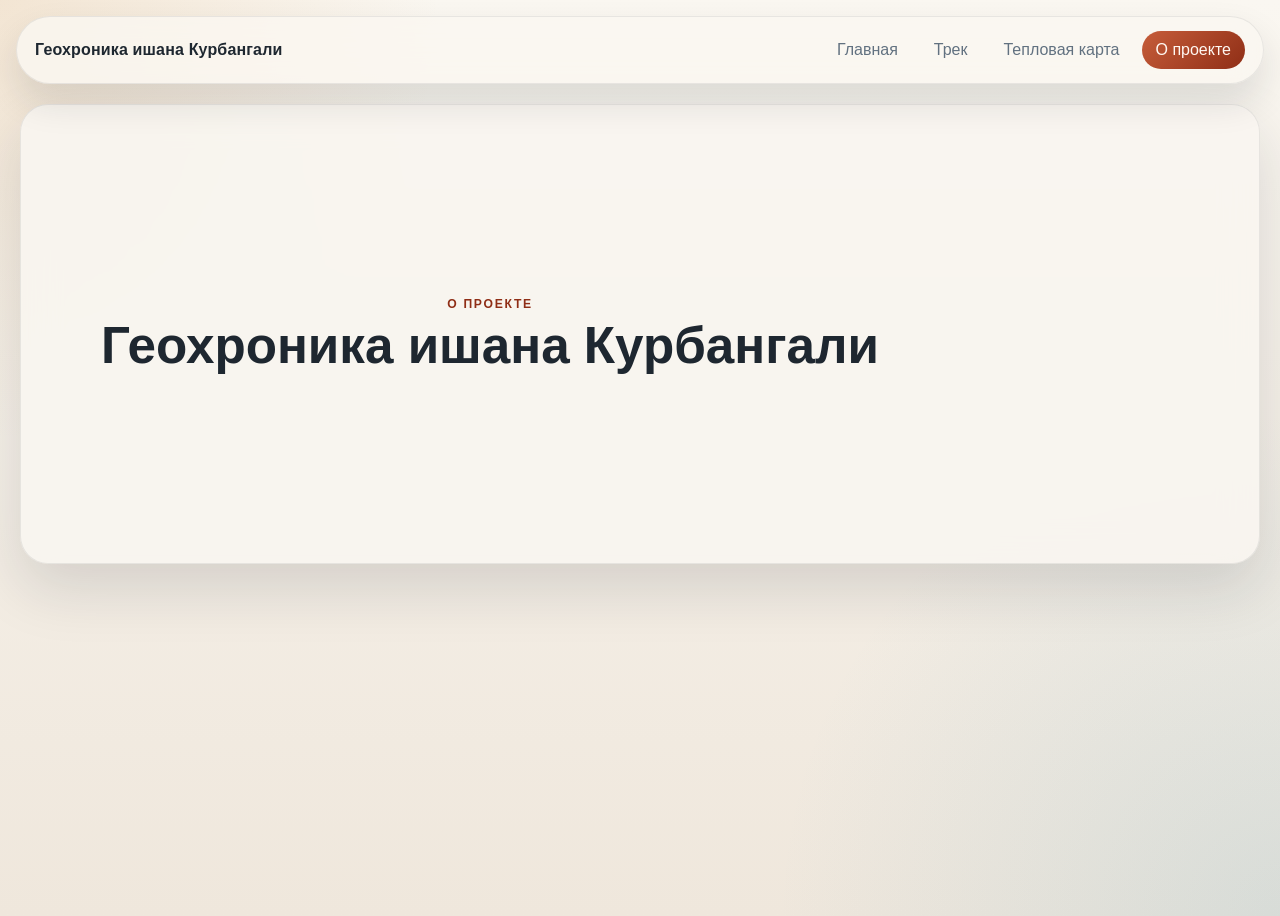
<file: about.html>
<!doctype html>
<html lang="ru">
  <head>
    <meta charset="utf-8" />
    <meta name="viewport" content="width=device-width, initial-scale=1" />
    <meta name="referrer" content="strict-origin-when-cross-origin" />
    <title>Геохроника ишана Курбангали — О проекте</title>
    <link rel="stylesheet" href="./styles.css" />
    <script defer src="./site.js"></script>
  </head>
  <body class="content-page">
    <header class="site-nav">
      <a class="brand" href="./index.html">
        <span class="brand-title">Геохроника ишана Курбангали</span>
      </a>

      <button class="nav-toggle" id="siteNavToggle" type="button" aria-expanded="false" aria-controls="siteNavMenu" aria-label="Открыть меню">
        <span></span>
        <span></span>
        <span></span>
      </button>

      <nav class="nav-links" id="siteNavMenu">
        <a href="./index.html">Главная</a>
        <a href="./track.html">Трек</a>
        <a href="./heatmap.html">Тепловая карта</a>
        <a class="is-active" href="./about.html">О проекте</a>
      </nav>
    </header>

    <main class="page-shell page-shell--narrow">
      <section class="page-hero about-hero">
        <div>
          <p class="card-kicker">О проекте</p>
          <h1>Геохроника ишана Курбангали</h1>
        </div>
      </section>
    </main>
  </body>
</html>
</file>
<file: styles.css>
:root {
  --bg: #f3efe7;
  --bg-soft: #f9f6f0;
  --ink: #1e2730;
  --muted: #617180;
  --line: rgba(17, 28, 38, 0.12);
  --glass: rgba(249, 246, 240, 0.84);
  --glass-strong: rgba(17, 29, 39, 0.56);
  --accent: #c65d3a;
  --accent-strong: #8f2e16;
  --accent-soft: rgba(198, 93, 58, 0.14);
  --teal: #2787b7;
  --teal-soft: rgba(39, 135, 183, 0.14);
  --green: #4fab67;
  --shadow-lg: 0 24px 60px rgba(21, 31, 41, 0.14);
  --shadow-md: 0 18px 36px rgba(21, 31, 41, 0.12);
  --radius-xl: 28px;
  --radius-lg: 22px;
  --radius-md: 16px;
  --radius-sm: 12px;
}

* {
  box-sizing: border-box;
}

html,
body {
  margin: 0;
  min-height: 100%;
}

body {
  color: var(--ink);
  font-family: "Segoe UI Variable Text", "Bahnschrift", "Trebuchet MS", sans-serif;
  background:
    radial-gradient(circle at top left, rgba(213, 157, 92, 0.2), transparent 28%),
    radial-gradient(circle at bottom right, rgba(72, 151, 187, 0.14), transparent 32%),
    linear-gradient(180deg, #faf7f1 0%, #efe7dc 100%);
}

a {
  color: inherit;
  text-decoration: none;
}

button,
input,
select {
  font: inherit;
}

code {
  padding: 0.12rem 0.38rem;
  border-radius: 999px;
  background: rgba(17, 29, 39, 0.07);
}

.home-page {
  overflow: hidden;
  background: #09131b;
}

.content-page {
  min-height: 100vh;
}

.site-nav {
  position: sticky;
  top: 0;
  z-index: 900;
  width: min(1460px, calc(100vw - 32px));
  margin: 16px auto 0;
  padding: 14px 18px;
  display: flex;
  align-items: center;
  justify-content: space-between;
  gap: 20px;
  border: 1px solid rgba(20, 34, 46, 0.08);
  border-radius: 999px;
  background: rgba(250, 247, 241, 0.82);
  backdrop-filter: blur(16px);
  box-shadow: var(--shadow-md);
}

.site-nav--floating {
  position: absolute;
  top: 18px;
  left: 50%;
  width: min(1380px, calc(100vw - 40px));
  margin: 0;
  transform: translateX(-50%);
  background: rgba(12, 20, 29, 0.58);
  border-color: rgba(255, 255, 255, 0.1);
  color: #f7f4ed;
}

.brand {
  display: flex;
  align-items: center;
  flex: 1 1 auto;
  min-width: 0;
  max-width: min(68vw, 520px);
}

.brand-title {
  display: block;
  font-size: 1rem;
  font-weight: 700;
  letter-spacing: 0.01em;
  line-height: 1.08;
}

.nav-links {
  display: flex;
  flex-wrap: wrap;
  gap: 8px;
  align-items: center;
}

.nav-toggle {
  display: none;
  width: 46px;
  height: 46px;
  padding: 0;
  border: 0;
  border-radius: 14px;
  background: rgba(17, 29, 39, 0.06);
  cursor: pointer;
}

.site-nav--floating .nav-toggle {
  background: rgba(255, 255, 255, 0.08);
}

.nav-toggle span {
  display: block;
  width: 20px;
  height: 2px;
  margin: 5px auto;
  border-radius: 999px;
  background: currentColor;
  transition: transform 160ms ease, opacity 160ms ease;
}

.nav-links a {
  padding: 10px 14px;
  border-radius: 999px;
  color: var(--muted);
  transition: background 160ms ease, color 160ms ease, transform 160ms ease;
}

.site-nav--floating .nav-links a {
  color: rgba(244, 240, 232, 0.84);
}

.nav-links a:hover {
  transform: translateY(-1px);
  background: rgba(17, 29, 39, 0.06);
}

.site-nav--floating .nav-links a:hover {
  background: rgba(255, 255, 255, 0.08);
}

.nav-links a.is-active {
  background: linear-gradient(135deg, var(--accent), var(--accent-strong));
  color: #fff8f2;
}

.home-layout {
  position: relative;
  min-height: 100dvh;
  overflow: hidden;
  background: #09131b;
}

.map-canvas {
  position: absolute;
  inset: 0;
  width: 100%;
  height: 100%;
}

.map-canvas--offline {
  background:
    radial-gradient(circle at top left, rgba(52, 133, 174, 0.16), transparent 26%),
    radial-gradient(circle at bottom right, rgba(255, 160, 92, 0.18), transparent 28%),
    repeating-linear-gradient(0deg, rgba(255, 255, 255, 0.045) 0 1px, transparent 1px 72px),
    repeating-linear-gradient(90deg, rgba(255, 255, 255, 0.045) 0 1px, transparent 1px 72px),
    linear-gradient(180deg, #10202c 0%, #132837 100%);
}

.offline-map-label {
  background: transparent;
  border: 0;
}

.offline-map-label span {
  display: inline-flex;
  align-items: center;
  transform: translate(10px, -8px);
  padding: 5px 9px;
  border-radius: 999px;
  border: 1px solid rgba(255, 255, 255, 0.08);
  background: rgba(10, 18, 27, 0.34);
  color: rgba(235, 243, 248, 0.56);
  font-size: 0.78rem;
  font-weight: 700;
  letter-spacing: 0.03em;
  white-space: nowrap;
  text-shadow: 0 1px 0 rgba(7, 13, 18, 0.42);
  box-shadow: 0 10px 24px rgba(6, 15, 24, 0.08);
  backdrop-filter: blur(8px);
}

.offline-map-label--strong span {
  background: rgba(15, 27, 38, 0.48);
  color: rgba(247, 242, 230, 0.82);
  border-color: rgba(255, 189, 123, 0.14);
}

.map-atmosphere {
  position: absolute;
  inset: 0;
  pointer-events: none;
  background:
    radial-gradient(circle at left 20% top 18%, rgba(255, 144, 106, 0.22), transparent 24%),
    radial-gradient(circle at right 18% bottom 22%, rgba(70, 175, 227, 0.18), transparent 28%),
    linear-gradient(180deg, rgba(8, 17, 24, 0.26) 0%, rgba(6, 15, 24, 0.58) 100%);
}

.glass-card,
.side-card,
.page-hero,
.map-panel {
  border: 1px solid rgba(255, 255, 255, 0.08);
  border-radius: var(--radius-xl);
  backdrop-filter: blur(18px);
  box-shadow: var(--shadow-lg);
}

.glass-card {
  background: rgba(13, 23, 33, 0.56);
  color: #f6f2eb;
}

.glass-pill {
  border-radius: 999px;
  padding: 12px 16px;
  background: rgba(13, 23, 33, 0.66);
  color: #f6f2eb;
  box-shadow: var(--shadow-md);
  backdrop-filter: blur(18px);
}

.home-date-chip {
  padding: 7px 11px;
  border-radius: 999px;
  background: rgba(255, 255, 255, 0.1);
  color: #f6f2eb;
  font-size: 0.9rem;
  font-weight: 700;
}

.focus-date {
  margin: 12px 0 0;
  color: #ffba9f;
  font-size: 1.05rem;
  font-weight: 700;
}

.focus-meta {
  margin: 8px 0 0;
  color: rgba(246, 242, 235, 0.74);
  font-size: 0.98rem;
}

.section-text {
  margin: 14px 0 0;
  color: rgba(246, 242, 235, 0.82);
  line-height: 1.58;
}

.content-page .section-text,
.content-page .focus-meta {
  color: var(--muted);
}

.card-kicker,
.dock-kicker {
  margin: 0 0 10px;
  color: var(--accent-strong);
  text-transform: uppercase;
  letter-spacing: 0.14em;
  font-size: 0.76rem;
  font-weight: 700;
}

.home-dock .dock-kicker {
  color: #ffb89c;
}

.mini-stats {
  margin-top: 18px;
  display: grid;
  gap: 12px;
  grid-template-columns: repeat(2, minmax(0, 1fr));
}

.mini-stats article {
  padding: 14px;
  border-radius: var(--radius-md);
  background: rgba(255, 255, 255, 0.06);
  border: 1px solid rgba(255, 255, 255, 0.08);
}

.content-page .mini-stats article {
  background: rgba(17, 29, 39, 0.04);
  border-color: rgba(17, 29, 39, 0.08);
}

.mini-stats--compact {
  grid-template-columns: 1fr;
}

.mini-stat-value {
  display: block;
  font-size: 1.12rem;
  font-weight: 800;
}

.mini-stat-label {
  color: rgba(246, 242, 235, 0.68);
  font-size: 0.9rem;
}

.content-page .mini-stat-label {
  color: var(--muted);
}

.home-dock {
  position: fixed;
  left: 50%;
  bottom: 22px;
  z-index: 600;
  width: min(1120px, calc(100vw - 48px));
  transform: translateX(-50%);
  padding: 16px 18px;
}

.home-description {
  position: fixed;
  left: 50%;
  bottom: 112px;
  z-index: 600;
  width: min(1120px, calc(100vw - 48px));
  transform: translateX(-50%);
  padding: 16px 18px;
  max-height: min(40vh, 320px);
}

.home-description-head {
  display: flex;
  justify-content: space-between;
  align-items: flex-start;
  gap: 16px;
}

.home-description-anchor {
  min-width: 0;
}

.home-description-location {
  display: flex;
  flex-wrap: wrap;
  gap: 10px;
  align-items: center;
}

.home-description-location strong {
  font-size: clamp(1.3rem, 3vw, 2rem);
  line-height: 1.05;
}

.home-description-step {
  color: rgba(246, 242, 235, 0.72);
  font-weight: 700;
}

.home-description-body {
  margin-top: 12px;
  max-height: calc(min(40vh, 320px) - 58px);
  overflow: auto;
  padding-right: 6px;
}

.home-description-text {
  margin: 0;
  color: rgba(246, 242, 235, 0.86);
  line-height: 1.56;
}

.track-layout {
  position: relative;
  min-height: 100dvh;
  overflow: hidden;
  background: #09131b;
}

.map-atmosphere--track {
  background:
    radial-gradient(circle at left 16% top 20%, rgba(64, 161, 255, 0.18), transparent 24%),
    radial-gradient(circle at right 20% bottom 22%, rgba(255, 152, 61, 0.16), transparent 26%),
    linear-gradient(180deg, rgba(8, 17, 24, 0.22) 0%, rgba(6, 15, 24, 0.56) 100%);
}

.heat-layout {
  position: relative;
  min-height: 100dvh;
  overflow: hidden;
  background: #09131b;
}

.map-atmosphere--heat {
  background:
    radial-gradient(circle at left 18% top 18%, rgba(255, 204, 99, 0.16), transparent 22%),
    radial-gradient(circle at right 18% bottom 22%, rgba(234, 86, 71, 0.18), transparent 24%),
    linear-gradient(180deg, rgba(8, 17, 24, 0.2) 0%, rgba(6, 15, 24, 0.54) 100%);
}

.track-sidebar {
  position: fixed;
  left: 50%;
  bottom: 22px;
  z-index: 600;
  width: min(1240px, calc(100vw - 48px));
  transform: translateX(-50%);
  padding: 16px 18px;
  display: grid;
  grid-template-columns: minmax(300px, 360px) minmax(0, 1fr);
  gap: 16px;
  height: min(34vh, 290px);
}

.track-focus-panel,
.track-list-panel {
  min-height: 0;
  display: grid;
  grid-template-rows: auto minmax(0, 1fr);
  align-content: stretch;
  gap: 10px;
  overflow: hidden;
}

.track-focus-panel {
  display: grid;
  grid-template-rows: auto minmax(40px, 1fr) auto;
  align-content: start;
  padding-right: 16px;
  border-right: 1px solid rgba(255, 255, 255, 0.08);
}

.track-sidebar .dock-kicker {
  color: #ffb89c;
}

.track-focus-head,
.track-list-head {
  display: flex;
  justify-content: space-between;
  align-items: flex-start;
  gap: 16px;
}

.track-focus-anchor,
.track-list-head > div:first-child {
  min-width: 0;
}

.track-focus-location {
  display: grid;
  gap: 10px;
  align-content: start;
}

.track-focus-location strong {
  display: -webkit-box;
  font-size: clamp(1.25rem, 3vw, 2rem);
  line-height: 1.05;
  min-height: calc(1.05em * 2);
  max-width: 100%;
  overflow: hidden;
  -webkit-line-clamp: 2;
  -webkit-box-orient: vertical;
}

.track-focus-step {
  color: rgba(246, 242, 235, 0.72);
  font-weight: 700;
  white-space: nowrap;
}

.track-focus-text,
.track-list-caption {
  margin: 12px 0 0;
  color: rgba(246, 242, 235, 0.82);
  line-height: 1.56;
}

.track-focus-text {
  min-height: 40px;
  max-height: 64px;
  overflow: auto;
}

.track-actions {
  margin-top: 16px;
  display: flex;
  flex-wrap: wrap;
  gap: 10px;
}

.track-legend {
  display: inline-flex;
  align-items: center;
  gap: 10px;
  flex-shrink: 0;
}

.track-list-tools {
  display: inline-flex;
  align-items: center;
  gap: 12px;
  flex-wrap: wrap;
  justify-content: flex-end;
}

.track-legend-label {
  color: rgba(246, 242, 235, 0.78);
  font-size: 0.88rem;
  white-space: nowrap;
}

.track-legend-bar {
  width: 132px;
  height: 10px;
  border-radius: 999px;
  background: linear-gradient(90deg, #1f63ff 0%, #42a6ff 18%, #23d5c4 40%, #ff9a3c 68%, #ff5b35 84%, #ffd34f 100%);
  box-shadow: inset 0 0 0 1px rgba(255, 255, 255, 0.08);
}

.track-list-carousel {
  display: grid;
  grid-template-columns: auto minmax(0, 1fr) auto;
  gap: 10px;
  align-items: stretch;
  align-self: center;
  min-height: 0;
  overflow: hidden;
}

.track-list-nav {
  align-self: center;
  justify-self: center;
}

.track-point-list {
  margin: 0;
  padding:
    0
    max(4px, var(--track-list-edge-padding, 0px))
    8px
    max(4px, var(--track-list-edge-padding, 0px));
  list-style: none;
  display: flex;
  gap: 10px;
  max-width: 100%;
  overflow-x: auto;
  overflow-y: hidden;
  scroll-snap-type: x proximity;
  scroll-padding-inline: var(--track-list-edge-padding, 0px);
  scrollbar-width: thin;
  min-height: 0;
}

.track-point-list,
.track-focus-text {
  scrollbar-color: rgba(255, 176, 112, 0.72) rgba(255, 255, 255, 0.08);
  scrollbar-gutter: stable;
}

.track-point-list::-webkit-scrollbar {
  height: 10px;
}

.track-focus-text::-webkit-scrollbar {
  width: 10px;
}

.track-point-list::-webkit-scrollbar-track,
.track-focus-text::-webkit-scrollbar-track {
  background: rgba(255, 255, 255, 0.08);
  border-radius: 999px;
}

.track-point-list::-webkit-scrollbar-thumb,
.track-focus-text::-webkit-scrollbar-thumb {
  border-radius: 999px;
  border: 1px solid rgba(255, 255, 255, 0.14);
  background:
    linear-gradient(90deg, rgba(31, 99, 255, 0.92) 0%, rgba(35, 213, 196, 0.88) 38%, rgba(255, 154, 60, 0.92) 70%, rgba(255, 211, 79, 0.95) 100%);
}

.track-point-list::-webkit-scrollbar-thumb:hover,
.track-focus-text::-webkit-scrollbar-thumb:hover {
  border-color: rgba(255, 255, 255, 0.22);
  box-shadow: 0 0 0 1px rgba(255, 187, 120, 0.12);
}

.track-point-list::-webkit-scrollbar-corner,
.track-focus-text::-webkit-scrollbar-corner {
  background: transparent;
}

.track-point-list li {
  flex: 0 0 280px;
  scroll-snap-align: start;
}

.track-point-button {
  width: 100%;
  display: grid;
  grid-template-columns: auto auto minmax(0, 1fr);
  gap: 12px;
  align-items: center;
  padding: 12px 14px;
  border: 1px solid rgba(255, 255, 255, 0.08);
  border-radius: var(--radius-md);
  background: rgba(255, 255, 255, 0.05);
  color: #f6f2eb;
  min-height: 84px;
  text-align: left;
  cursor: pointer;
  transition: transform 140ms ease, border-color 140ms ease, background 140ms ease;
}

.track-point-button:hover {
  transform: translateY(-1px);
}

.track-point-button.is-active {
  border-color: rgba(255, 173, 110, 0.34);
  background: linear-gradient(135deg, rgba(255, 154, 60, 0.18), rgba(54, 150, 255, 0.14));
}

.track-point-index {
  width: 34px;
  height: 34px;
  display: inline-grid;
  place-items: center;
  border-radius: 50%;
  background: rgba(255, 255, 255, 0.09);
  font-weight: 800;
}

.track-point-dot {
  width: 12px;
  height: 12px;
  border-radius: 50%;
  background: var(--track-color, #42a6ff);
  box-shadow: 0 0 0 4px rgba(255, 255, 255, 0.06);
}

.track-point-copy {
  display: grid;
  gap: 4px;
  min-width: 0;
}

.track-point-copy strong {
  font-size: 0.98rem;
  display: -webkit-box;
  overflow: hidden;
  -webkit-line-clamp: 2;
  -webkit-box-orient: vertical;
}

.track-point-copy span {
  color: rgba(246, 242, 235, 0.72);
  font-size: 0.92rem;
}

.heat-sidebar {
  position: fixed;
  left: 50%;
  bottom: 22px;
  z-index: 600;
  width: min(1240px, calc(100vw - 48px));
  transform: translateX(-50%);
  padding: 16px 18px;
  display: grid;
  grid-template-columns: minmax(320px, 380px) minmax(0, 1fr);
  gap: 16px;
  height: min(34vh, 290px);
}

.heat-focus-panel,
.heat-list-panel {
  min-height: 0;
}

.heat-focus-panel {
  display: grid;
  grid-template-rows: auto minmax(0, 1fr);
  gap: 14px;
  padding-right: 16px;
  border-right: 1px solid rgba(255, 255, 255, 0.08);
}

.heat-sidebar .dock-kicker {
  color: #ffb89c;
}

.heat-focus-block {
  min-height: 0;
}

.heat-focus-location {
  display: grid;
  gap: 10px;
  align-content: start;
}

.heat-focus-location strong {
  display: -webkit-box;
  font-size: clamp(1.25rem, 3vw, 2rem);
  line-height: 1.05;
  min-height: calc(1.05em * 2);
  max-width: 100%;
  overflow: hidden;
  -webkit-line-clamp: 2;
  -webkit-box-orient: vertical;
}

.heat-focus-range {
  margin: 12px 0 0;
  color: rgba(246, 242, 235, 0.72);
  font-size: 0.95rem;
}

.heat-list-head {
  display: flex;
  align-items: flex-start;
  justify-content: space-between;
  gap: 16px;
}

.heat-summary {
  min-width: 0;
}

.heat-summary strong {
  display: block;
  font-size: 1.24rem;
}

.heat-summary-text {
  margin: 10px 0 0;
  color: rgba(246, 242, 235, 0.74);
  line-height: 1.5;
}

.heat-leader-list {
  margin: 14px 0 0;
  padding: 0 4px 8px 0;
  list-style: none;
  display: grid;
  gap: 10px;
  max-height: calc(min(34vh, 290px) - 90px);
  overflow: auto;
}

.heat-leader-list {
  scrollbar-width: thin;
  scrollbar-color: rgba(255, 173, 107, 0.78) rgba(255, 255, 255, 0.08);
  scrollbar-gutter: stable;
}

.heat-leader-list::-webkit-scrollbar {
  width: 10px;
}

.heat-leader-list::-webkit-scrollbar-track {
  background: rgba(255, 255, 255, 0.08);
  border-radius: 999px;
}

.heat-leader-list::-webkit-scrollbar-thumb {
  border-radius: 999px;
  border: 1px solid rgba(255, 255, 255, 0.14);
  background: linear-gradient(180deg, rgba(255, 202, 122, 0.92) 0%, rgba(255, 146, 95, 0.92) 42%, rgba(235, 86, 71, 0.94) 72%, rgba(120, 18, 31, 0.96) 100%);
}

.heat-leader-list::-webkit-scrollbar-thumb:hover {
  border-color: rgba(255, 255, 255, 0.22);
  box-shadow: 0 0 0 1px rgba(255, 170, 92, 0.14);
}

.heat-leader-list::-webkit-scrollbar-corner {
  background: transparent;
}

.heat-leader-button {
  width: 100%;
  display: grid;
  grid-template-columns: auto minmax(0, 1fr);
  gap: 12px;
  align-items: center;
  padding: 12px 14px;
  border: 1px solid rgba(255, 255, 255, 0.08);
  border-radius: var(--radius-md);
  background: rgba(255, 255, 255, 0.05);
  color: #f6f2eb;
  text-align: left;
  cursor: pointer;
  transition: transform 140ms ease, border-color 140ms ease, background 140ms ease;
}

.heat-leader-button:hover {
  transform: translateY(-1px);
}

.heat-leader-button.is-active {
  border-color: rgba(255, 182, 107, 0.34);
  background: linear-gradient(135deg, rgba(255, 154, 60, 0.18), rgba(235, 86, 71, 0.16));
}

.heat-leader-rank {
  width: 34px;
  height: 34px;
  display: inline-grid;
  place-items: center;
  border-radius: 50%;
  background: rgba(255, 255, 255, 0.09);
  font-weight: 800;
}

.heat-leader-copy {
  display: grid;
  gap: 4px;
  min-width: 0;
}

.heat-leader-copy strong {
  font-size: 0.98rem;
}

.heat-leader-copy span {
  color: rgba(246, 242, 235, 0.72);
  font-size: 0.92rem;
}

.dock-head {
  display: flex;
  justify-content: space-between;
  align-items: end;
  gap: 18px;
}

.dock-head strong {
  font-size: 1.14rem;
}

.dock-step {
  color: rgba(246, 242, 235, 0.72);
  font-weight: 700;
}

.range-shell {
  margin-top: 16px;
}

.range-shell--inline {
  margin-top: 0;
  flex: 1 1 auto;
  min-width: 0;
  display: grid;
  grid-template-columns: auto minmax(0, 1fr) auto;
  align-items: center;
  gap: 12px;
}

.range-shell--inline > span {
  white-space: nowrap;
  font-size: 0.9rem;
}

.range-scale {
  display: flex;
  justify-content: space-between;
  gap: 16px;
  margin-bottom: 10px;
  color: rgba(246, 242, 235, 0.72);
  font-size: 0.92rem;
}

.beauty-range {
  --range-progress: 0%;
  -webkit-appearance: none;
  appearance: none;
  width: 100%;
  min-width: 0;
  height: 14px;
  border-radius: 999px;
  background:
    linear-gradient(90deg, #1f63ff 0%, #42a6ff 18%, #23d5c4 40%, #ff9a3c 68%, #ff5b35 84%, #ffd34f 100%) 0 0 / var(--range-progress) 100% no-repeat,
    linear-gradient(90deg, rgba(255, 255, 255, 0.12), rgba(255, 255, 255, 0.12));
  box-shadow:
    inset 0 0 0 1px rgba(255, 255, 255, 0.08),
    inset 0 1px 6px rgba(6, 15, 24, 0.22);
  outline: none;
  cursor: pointer;
}

.beauty-range::-webkit-slider-thumb {
  -webkit-appearance: none;
  appearance: none;
  width: 24px;
  height: 24px;
  border: 3px solid rgba(255, 255, 255, 0.96);
  border-radius: 50%;
  background: linear-gradient(135deg, #ff9a3c, #ff5b35 55%, #ffd34f 100%);
  box-shadow:
    0 8px 18px rgba(0, 0, 0, 0.26),
    0 0 0 5px rgba(255, 154, 60, 0.12);
}

.beauty-range::-moz-range-thumb {
  width: 24px;
  height: 24px;
  border: 3px solid rgba(255, 255, 255, 0.96);
  border-radius: 50%;
  background: linear-gradient(135deg, #ff9a3c, #ff5b35 55%, #ffd34f 100%);
  box-shadow:
    0 8px 18px rgba(0, 0, 0, 0.26),
    0 0 0 5px rgba(255, 154, 60, 0.12);
}

.beauty-range::-moz-range-track {
  height: 14px;
  border-radius: 999px;
  background: linear-gradient(90deg, rgba(255, 255, 255, 0.12), rgba(255, 255, 255, 0.12));
}

.home-timeline-row {
  display: grid;
  grid-template-columns: auto minmax(0, 1fr) auto;
  align-items: center;
  gap: 14px;
  width: 100%;
  padding-bottom: 2px;
}

.home-timeline-row > * {
  min-width: 0;
}

.home-timeline-row .transport-row {
  flex-wrap: nowrap;
}

.timeline-select {
  display: inline-flex;
  align-items: center;
  gap: 10px;
  color: rgba(246, 242, 235, 0.84);
  flex-shrink: 0;
}

.timeline-select span {
  font-size: 0.92rem;
}

.timeline-select select {
  min-width: 128px;
  padding: 10px 12px;
  border: 1px solid rgba(255, 255, 255, 0.12);
  border-radius: 999px;
  background: rgba(255, 255, 255, 0.08);
  color: #f6f2eb;
}

.timeline-select select option {
  color: var(--ink);
}

.transport-row,
.speed-row,
.action-row,
.chip-row {
  display: flex;
  flex-wrap: wrap;
  gap: 10px;
  align-items: center;
}

.control-pill,
.speed-chip,
.metric-chip,
.leader-button {
  border: 0;
  border-radius: 999px;
  cursor: pointer;
  transition: transform 140ms ease, background 140ms ease, color 140ms ease, box-shadow 140ms ease;
}

.control-pill,
.speed-chip,
.metric-chip {
  padding: 11px 16px;
}

.control-pill--icon {
  width: 42px;
  min-width: 42px;
  height: 42px;
  padding: 0;
  display: inline-grid;
  place-items: center;
}

.control-pill--icon span {
  display: inline-block;
  font-size: 1rem;
  line-height: 1;
}

.control-pill {
  background: rgba(255, 255, 255, 0.1);
  color: #f6f2eb;
}

.content-page .control-pill {
  background: rgba(17, 29, 39, 0.07);
  color: var(--ink);
}

.control-pill:hover,
.speed-chip:hover,
.metric-chip:hover,
.leader-button:hover,
.timeline-button:hover {
  transform: translateY(-1px);
}

.control-pill--primary,
.speed-chip.is-active,
.metric-chip.is-active {
  background: linear-gradient(135deg, var(--accent), var(--accent-strong));
  color: #fff7f2;
  box-shadow: 0 14px 26px rgba(143, 46, 22, 0.24);
}

.speed-chip,
.metric-chip {
  background: rgba(255, 255, 255, 0.08);
  color: rgba(246, 242, 235, 0.86);
}

.content-page .speed-chip,
.content-page .metric-chip {
  background: rgba(17, 29, 39, 0.06);
  color: var(--ink);
}

.page-shell {
  width: min(1460px, calc(100vw - 32px));
  margin: 20px auto 32px;
  display: grid;
  gap: 18px;
}

.page-shell--narrow {
  width: min(1240px, calc(100vw - 32px));
}

.page-hero,
.side-card,
.map-panel {
  background: rgba(249, 246, 240, 0.9);
  border: 1px solid rgba(17, 29, 39, 0.08);
  color: var(--ink);
}

.page-hero {
  padding: 24px 26px;
  display: grid;
  grid-template-columns: minmax(0, 1.2fr) minmax(280px, auto);
  gap: 20px;
  align-items: start;
}

.page-hero h1 {
  margin: 0;
  max-width: 12ch;
  font-size: clamp(2rem, 4vw, 3.3rem);
  line-height: 0.98;
}

.about-hero {
  min-height: min(56vh, 460px);
  place-items: center;
  text-align: center;
}

.about-hero h1 {
  max-width: 100%;
  font-size: clamp(2.1rem, 4vw, 3.5rem);
}

.hero-badges {
  display: flex;
  flex-wrap: wrap;
  gap: 10px;
  justify-content: end;
}

.stat-chip {
  display: inline-flex;
  align-items: center;
  gap: 6px;
  padding: 12px 14px;
  border-radius: 999px;
  background: rgba(17, 29, 39, 0.06);
  color: var(--muted);
  font-weight: 600;
}

.stat-chip strong {
  color: var(--ink);
}

.content-grid {
  display: grid;
  gap: 18px;
  grid-template-columns: minmax(0, 1.16fr) minmax(320px, 0.84fr);
}

.map-panel {
  position: relative;
  overflow: hidden;
  min-height: 760px;
}

.map-panel--wide {
  min-height: 780px;
}

.page-map {
  width: 100%;
  height: 100%;
  min-height: 760px;
}

.map-status {
  position: absolute;
  left: 18px;
  bottom: 18px;
  z-index: 600;
  max-width: min(440px, calc(100% - 36px));
  padding: 11px 15px;
  border-radius: 999px;
  background: rgba(17, 29, 39, 0.72);
  color: #f8f5ef;
  box-shadow: var(--shadow-md);
  backdrop-filter: blur(14px);
}

.sidebar-stack {
  display: grid;
  gap: 18px;
  align-content: start;
}

.side-card {
  padding: 20px;
}

.side-card h2 {
  margin: 0;
  font-size: 1.72rem;
}

.timeline-list,
.leader-list,
.compact-list,
.about-list {
  margin: 14px 0 0;
  padding: 0;
  list-style: none;
}

.timeline-list {
  display: grid;
  gap: 10px;
  max-height: 540px;
  overflow: auto;
  padding-right: 4px;
}

.timeline-button {
  width: 100%;
  display: grid;
  grid-template-columns: auto 1fr;
  gap: 12px;
  align-items: center;
  padding: 12px;
  border: 1px solid rgba(17, 29, 39, 0.08);
  border-radius: var(--radius-md);
  background: rgba(17, 29, 39, 0.03);
  color: var(--ink);
  text-align: left;
  cursor: pointer;
  transition: transform 140ms ease, border-color 140ms ease, background 140ms ease;
}

.timeline-button.is-active {
  border-color: rgba(198, 93, 58, 0.34);
  background: linear-gradient(135deg, rgba(198, 93, 58, 0.12), rgba(39, 135, 183, 0.1));
}

.timeline-index {
  width: 34px;
  height: 34px;
  display: inline-grid;
  place-items: center;
  border-radius: 50%;
  background: rgba(17, 29, 39, 0.08);
  font-weight: 800;
}

.timeline-copy {
  display: grid;
  gap: 4px;
}

.timeline-copy strong {
  font-size: 0.98rem;
}

.timeline-copy span {
  color: var(--muted);
  font-size: 0.92rem;
}

.leader-list {
  display: grid;
  gap: 10px;
}

.leader-button {
  width: 100%;
  display: grid;
  grid-template-columns: auto 1fr;
  gap: 12px;
  padding: 12px;
  background: rgba(17, 29, 39, 0.04);
  color: var(--ink);
  text-align: left;
}

.leader-button.is-active {
  background: linear-gradient(135deg, rgba(198, 93, 58, 0.12), rgba(39, 135, 183, 0.1));
}

.leader-rank {
  width: 32px;
  height: 32px;
  display: inline-grid;
  place-items: center;
  border-radius: 50%;
  background: rgba(17, 29, 39, 0.08);
  font-weight: 800;
}

.leader-copy {
  display: grid;
  gap: 4px;
}

.leader-copy span {
  color: var(--muted);
  font-size: 0.92rem;
}

.about-grid {
  display: grid;
  gap: 18px;
  grid-template-columns: repeat(2, minmax(0, 1fr));
}

.side-card--wide {
  grid-column: 1 / -1;
}

.about-list,
.compact-list {
  display: grid;
  gap: 12px;
}

.about-list li,
.compact-list li {
  display: flex;
  justify-content: space-between;
  gap: 18px;
  padding: 14px;
  border-radius: var(--radius-md);
  background: rgba(17, 29, 39, 0.04);
}

.about-list li {
  flex-direction: column;
}

.about-list span,
.compact-list span {
  color: var(--muted);
  line-height: 1.5;
}

.compact-list--milestones li {
  flex-direction: column;
}

.leaflet-popup-content-wrapper {
  border-radius: 16px;
}

.leaflet-popup-content {
  margin: 14px 16px;
  line-height: 1.45;
  color: var(--ink);
}

.popup-title {
  display: block;
  margin-bottom: 6px;
  font-weight: 800;
}

.popup-subtitle {
  color: var(--muted);
}

.leaflet-control-zoom a {
  border-radius: 14px;
}

.home-page .leaflet-top.leaflet-right {
  top: 50%;
  right: 18px;
  transform: translateY(-50%);
}

.home-page .leaflet-top.leaflet-right .leaflet-control {
  margin-top: 0;
}

@media (max-width: 1180px) {
  .site-nav {
    width: min(100vw - 24px, 100%);
    border-radius: 28px;
  }

  .page-hero,
  .content-grid,
  .about-grid {
    grid-template-columns: 1fr;
  }

  .hero-badges {
    justify-content: start;
  }
}

@media (max-width: 920px) {
  .site-nav,
  .site-nav--floating {
    position: fixed;
    top: 10px;
    left: 12px;
    right: 12px;
    width: auto;
    transform: none;
    margin: 0;
    border-radius: 26px;
  }

  .site-nav {
    flex-direction: row;
    flex-wrap: wrap;
    align-items: center;
    justify-content: space-between;
  }

  .nav-toggle {
    display: inline-block;
    align-self: center;
    color: inherit;
  }

  .nav-links {
    display: none;
    grid-template-columns: repeat(2, minmax(0, 1fr));
    justify-content: stretch;
    width: 100%;
  }

  .site-nav.nav-open .nav-links {
    display: grid;
  }

  .brand {
    min-height: 46px;
    max-width: calc(100% - 62px);
  }

  .nav-links a {
    text-align: center;
  }

  .site-nav.nav-open .nav-toggle span:nth-child(1) {
    transform: translateY(7px) rotate(45deg);
  }

  .site-nav.nav-open .nav-toggle span:nth-child(2) {
    opacity: 0;
  }

  .site-nav.nav-open .nav-toggle span:nth-child(3) {
    transform: translateY(-7px) rotate(-45deg);
  }

  .home-description {
    width: calc(100vw - 24px);
    bottom: 104px;
    max-height: min(38vh, 260px);
  }

  .track-sidebar {
    width: calc(100vw - 24px);
    bottom: 12px;
    grid-template-columns: 1fr;
    grid-template-rows: auto minmax(0, 1fr);
    height: min(40vh, 360px);
    overflow: hidden;
  }

  .heat-sidebar {
    width: calc(100vw - 24px);
    bottom: 12px;
    grid-template-columns: 1fr;
    height: min(40vh, 360px);
  }

  .track-focus-panel {
    padding-right: 0;
    border-right: 0;
    border-bottom: 1px solid rgba(255, 255, 255, 0.08);
    padding-bottom: 14px;
  }

  .heat-focus-panel {
    padding-right: 0;
    border-right: 0;
    border-bottom: 1px solid rgba(255, 255, 255, 0.08);
    padding-bottom: 14px;
  }

  .track-list-panel {
    padding-top: 0;
    min-height: 0;
    overflow: hidden;
  }

  .track-list-carousel {
    align-self: stretch;
  }

  .heat-leader-list {
    max-height: 180px;
  }

  .track-point-list li {
    flex-basis: 260px;
  }

  .home-dock {
    width: calc(100vw - 24px);
    bottom: 12px;
    padding: 18px;
  }

  .transport-row,
  .action-row,
  .chip-row {
    width: 100%;
  }

  .home-timeline-row .transport-row {
    width: auto;
  }

  .control-pill,
  .metric-chip {
    flex: 0 0 auto;
    justify-content: center;
    text-align: center;
  }

  .page-shell {
    width: calc(100vw - 24px);
    margin-top: 128px;
  }

  .timeline-list {
    max-height: 340px;
  }

  .map-panel,
  .page-map {
    min-height: 68vh;
  }
}

@media (max-width: 640px) {
  .site-nav,
  .site-nav--floating {
    top: 8px;
    left: 8px;
    right: 8px;
    padding: 12px;
    border-radius: 22px;
  }

  .brand-title {
    font-size: 0.84rem;
  }

  .offline-map-label span {
    transform: translate(8px, -7px);
    padding: 4px 8px;
    font-size: 0.72rem;
  }

  .nav-links {
    gap: 6px;
  }

  .nav-links a {
    padding: 9px 10px;
    font-size: 0.92rem;
  }

  .page-hero h1 {
    max-width: none;
    font-size: 2rem;
  }

  .home-dock {
    left: 8px;
    right: 8px;
    bottom: 8px;
    width: auto;
    transform: none;
    padding: 16px;
    border-radius: 24px;
  }

  .home-description {
    left: 8px;
    right: 8px;
    bottom: 96px;
    width: auto;
    transform: none;
    padding: 14px 16px;
    max-height: 36vh;
  }

  .track-sidebar {
    left: 8px;
    right: 8px;
    bottom: 8px;
    width: auto;
    transform: none;
    padding: 14px 16px;
    height: min(62vh, 500px);
    border-radius: 24px;
  }

  .heat-sidebar {
    left: 8px;
    right: 8px;
    bottom: 8px;
    width: auto;
    transform: none;
    padding: 14px 16px;
    height: 42vh;
    border-radius: 24px;
  }

  .track-focus-head,
  .track-list-head {
    flex-direction: column;
    gap: 10px;
  }

  .heat-list-head {
    flex-direction: column;
    gap: 10px;
  }

  .track-list-tools {
    width: 100%;
    justify-content: center;
    gap: 8px;
  }

  .track-focus-location strong {
    font-size: 1.4rem;
    min-height: calc(1.05em * 2);
  }

  .heat-focus-location strong {
    font-size: 1.4rem;
    min-height: calc(1.05em * 2);
  }

  .track-legend {
    width: 100%;
    justify-content: space-between;
  }

  .track-legend-bar {
    flex: 1 1 auto;
    min-width: 0;
  }

  .track-list-carousel {
    grid-template-columns: 38px minmax(0, 1fr) 38px;
    gap: 6px;
  }

  .track-list-nav {
    width: 38px;
    min-width: 38px;
    height: 38px;
  }

  .track-point-list li {
    flex-basis: min(66vw, 228px);
  }

  .track-point-button {
    min-height: 72px;
    padding: 11px 12px;
  }

  .track-focus-text {
    max-height: 52px;
  }

  .heat-leader-list {
    max-height: 160px;
  }

  .track-actions {
    display: grid;
    grid-template-columns: repeat(3, minmax(0, 1fr));
    gap: 8px;
  }

  .track-actions .control-pill {
    width: 100%;
    min-width: 0;
    padding-inline: 10px;
  }

  .home-description-body {
    max-height: calc(36vh - 54px);
  }

  .beauty-range {
    height: 16px;
  }

  .beauty-range::-webkit-slider-thumb {
    width: 28px;
    height: 28px;
  }

  .beauty-range::-moz-range-thumb {
    width: 28px;
    height: 28px;
  }

  .home-timeline-row {
    gap: 10px;
    grid-template-columns: auto minmax(0, 1fr) auto;
  }

  .page-shell {
    width: calc(100vw - 16px);
    margin-top: 122px;
    margin-bottom: 18px;
  }

  .page-hero,
  .side-card {
    padding: 18px;
    border-radius: 22px;
  }

  .map-status,
  .home-description-step,
  .dock-step {
    font-size: 0.92rem;
  }

  .map-panel,
  .page-map {
    min-height: 58vh;
  }

  .timeline-list {
    max-height: 300px;
  }

  .range-shell--inline {
    gap: 8px;
  }

  .timeline-select {
    min-width: 96px;
  }

  .timeline-select span,
  .range-shell--inline > span {
    display: none;
  }

  .timeline-select select {
    min-width: 96px;
    padding: 10px;
  }

  .control-pill--icon {
    width: 38px;
    min-width: 38px;
    height: 38px;
  }

  .home-page .leaflet-top.leaflet-right {
    right: 8px;
  }
}
</file>
